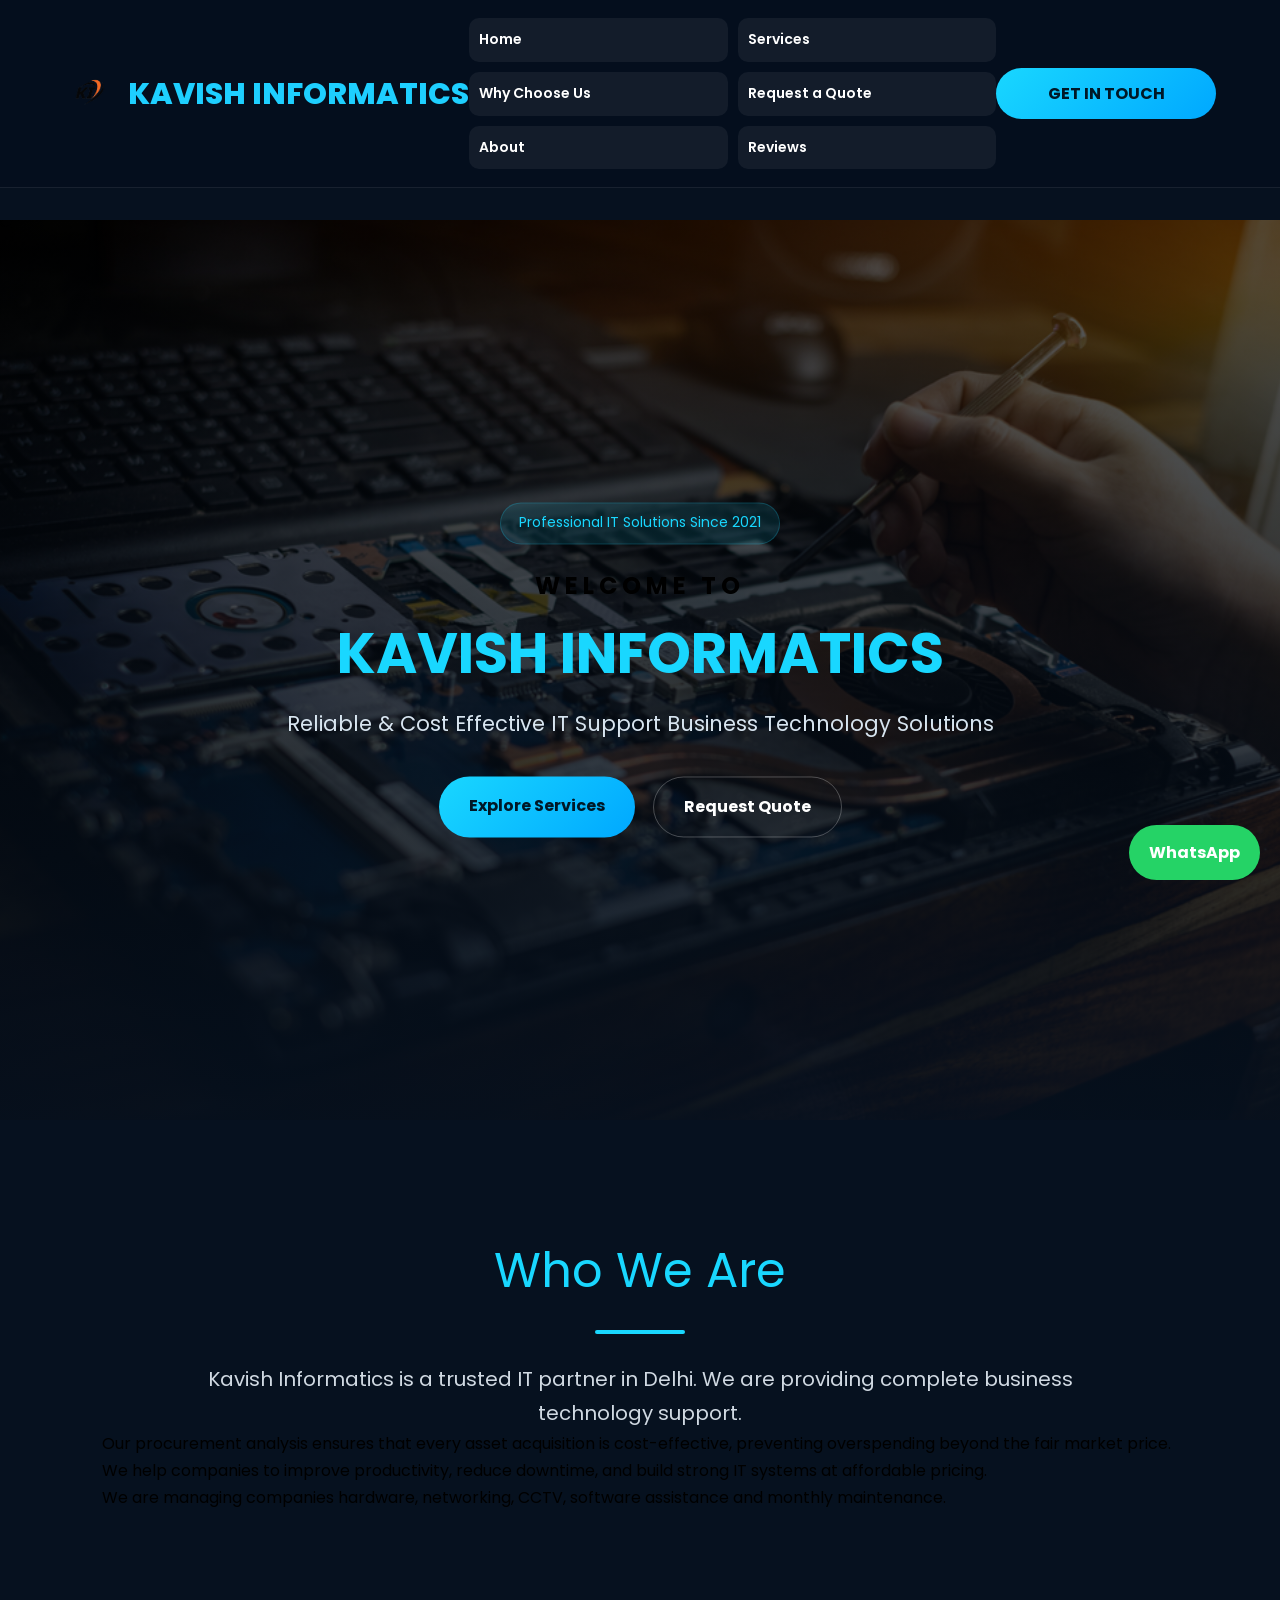
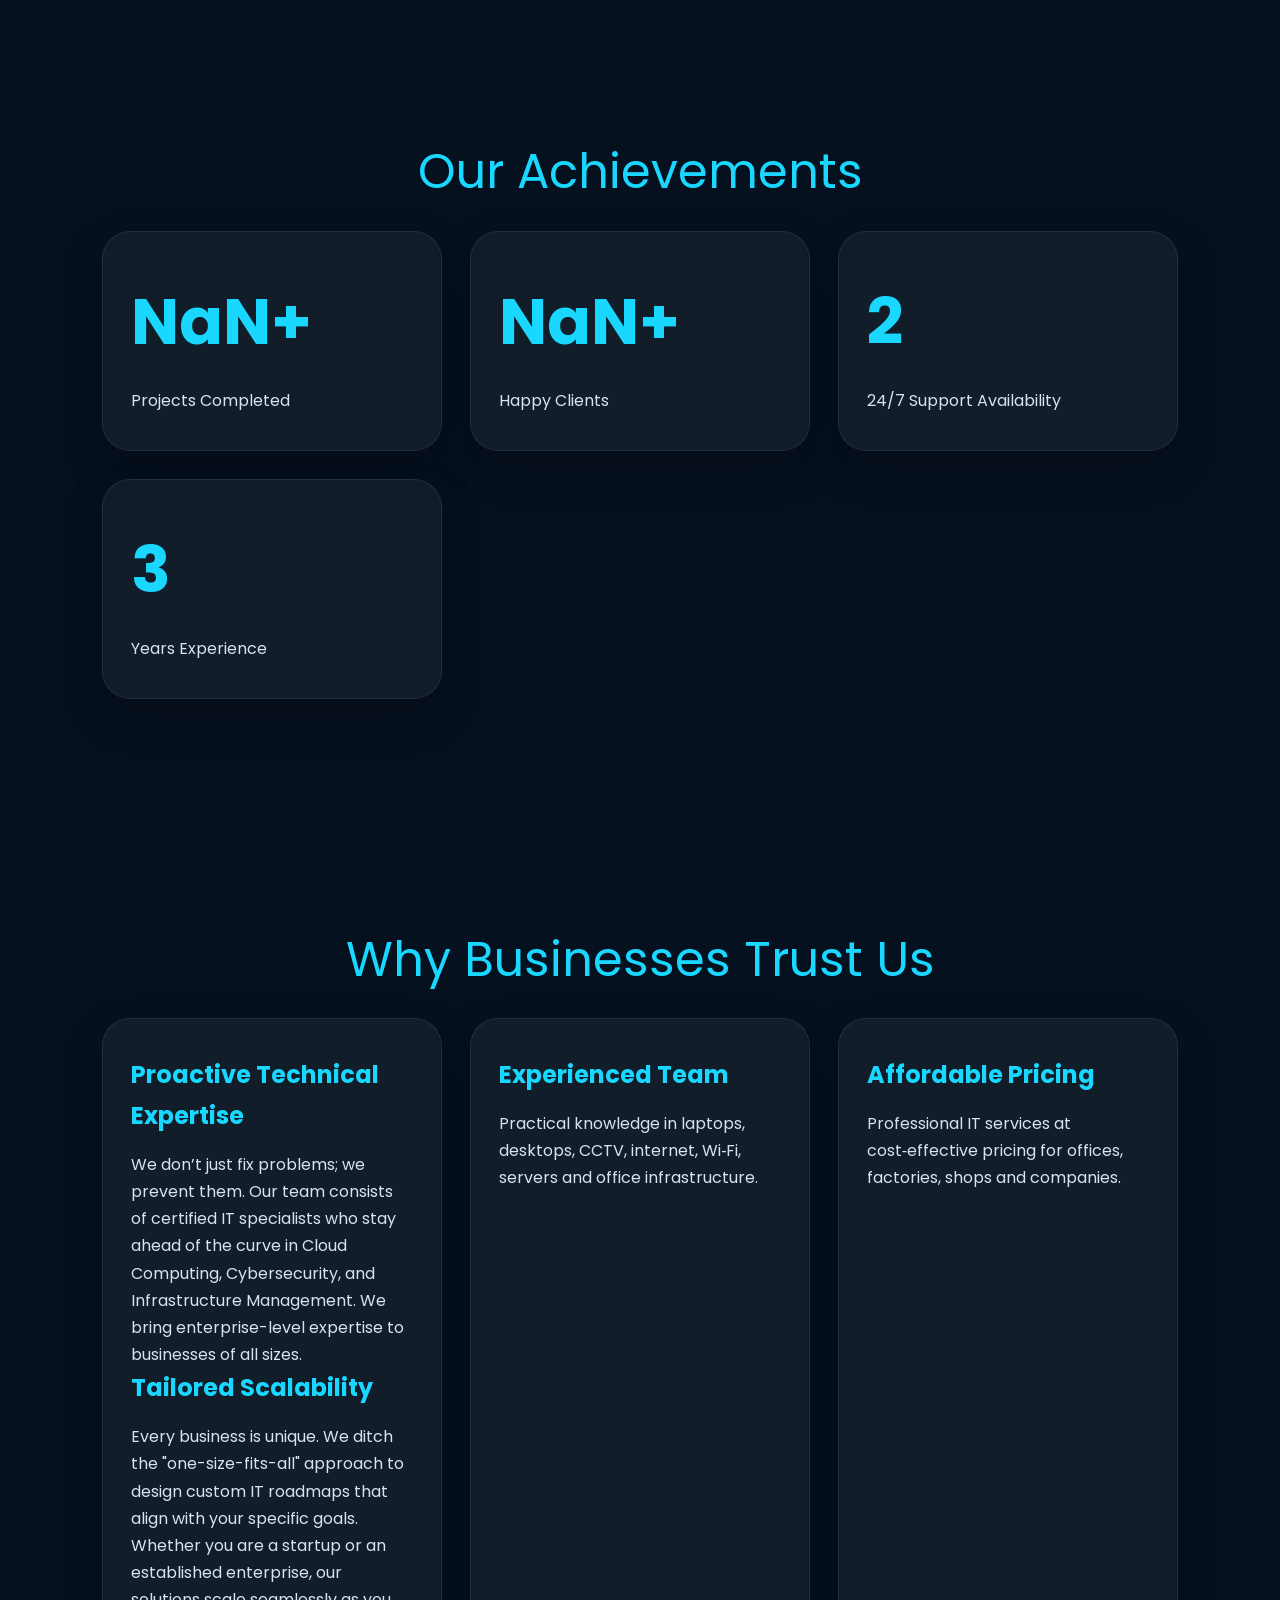
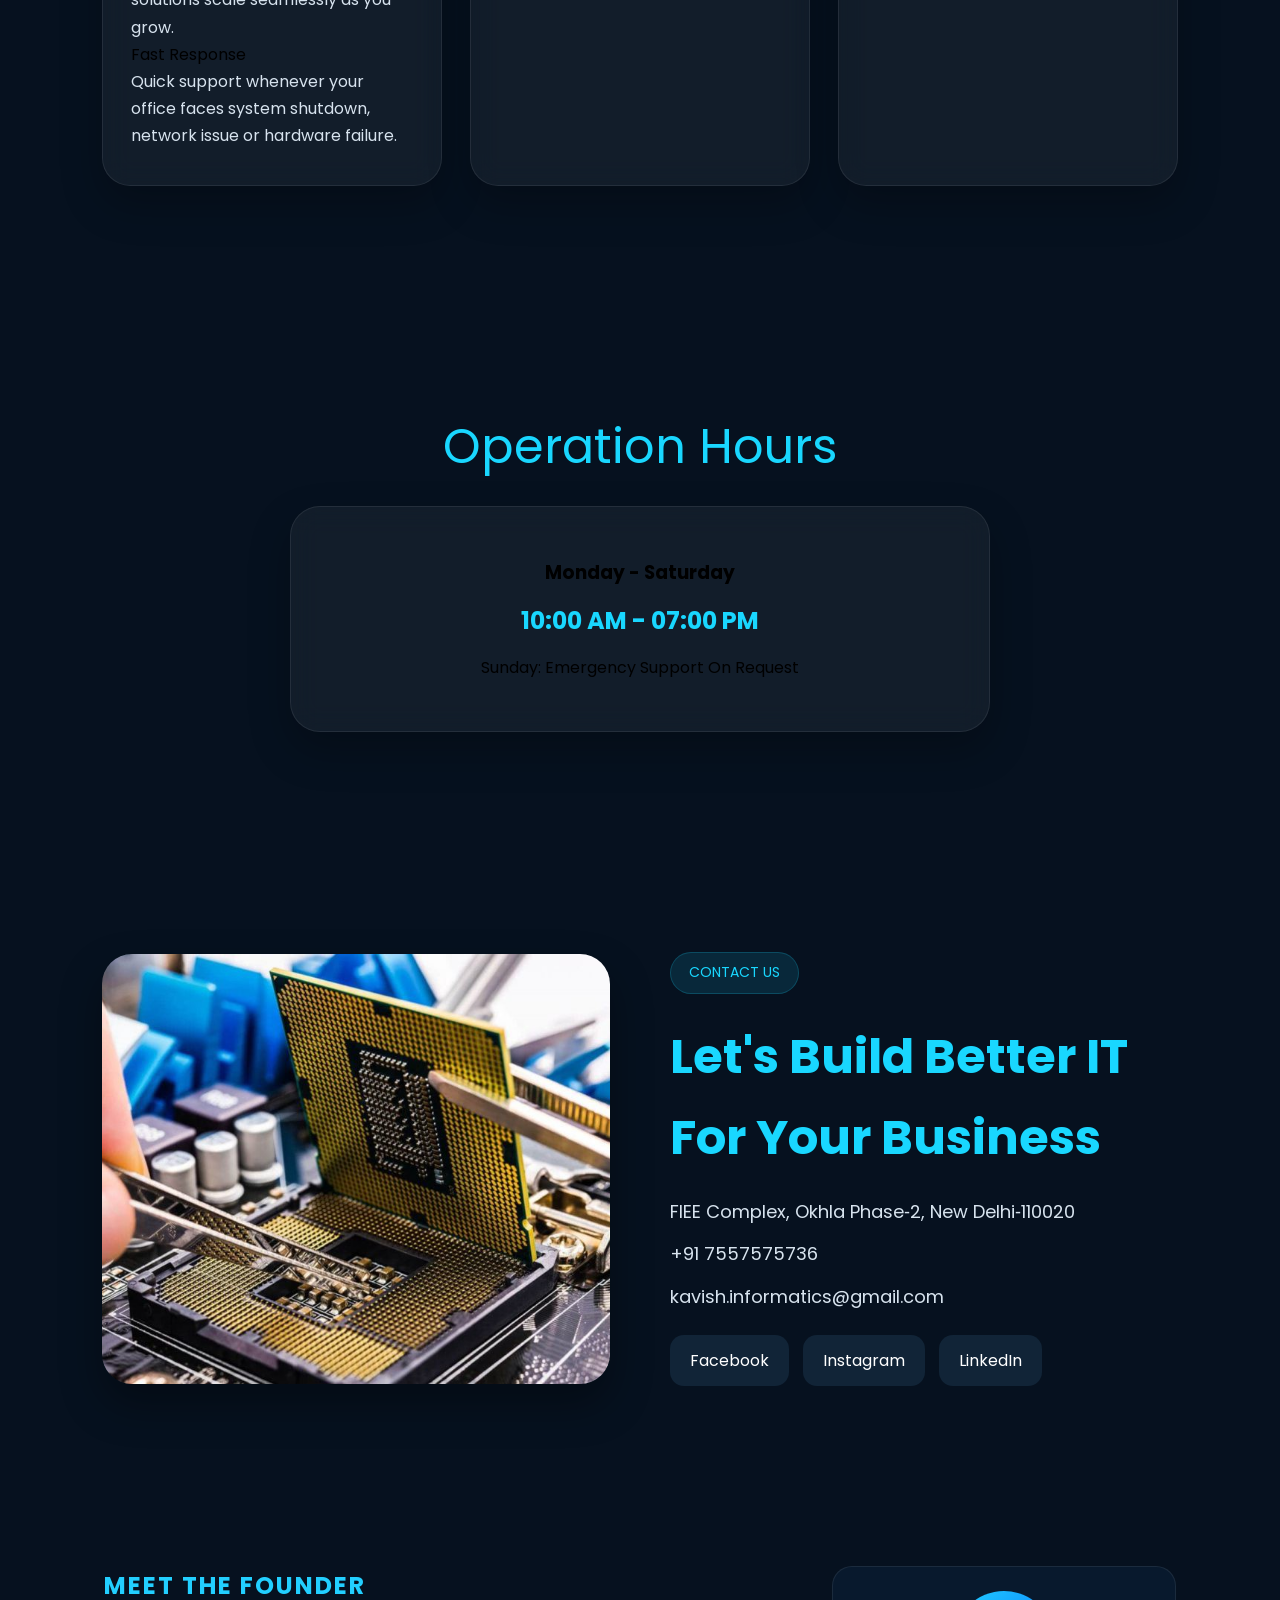
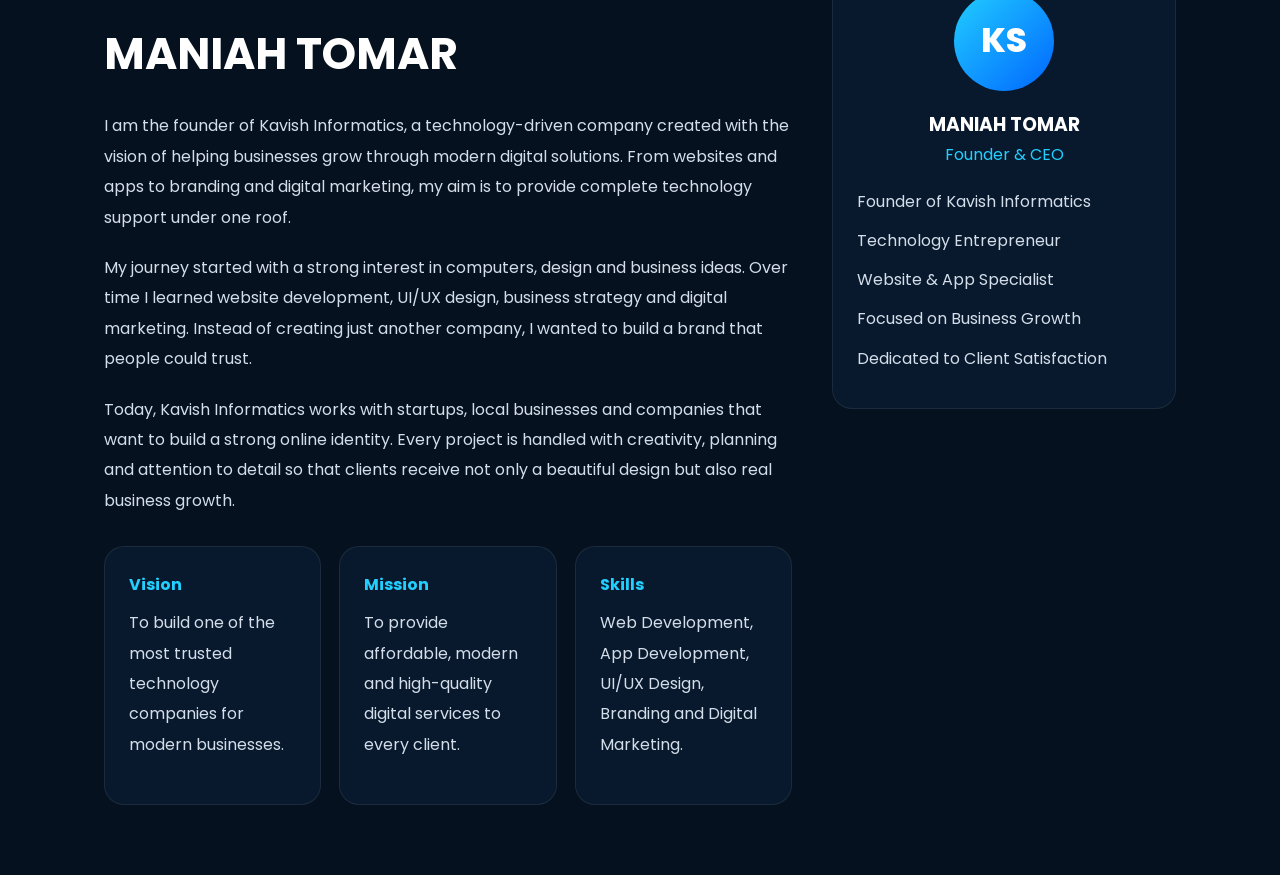
<file: index.html>
<!DOCTYPE html>
<html lang="en">
<head>
  <meta charset="UTF-8">
  <meta name="viewport" content="width=device-width, initial-scale=1.0">
  <title>Kavish Informatics | Home</title>
  <link rel="preconnect" href="https://fonts.googleapis.com">
  <link rel="preconnect" href="https://fonts.gstatic.com" crossorigin>
  <link href="https://fonts.googleapis.com/css2?family=Poppins:wght@300;400;500;600;700;800&display=swap" rel="stylesheet">
  <link rel="stylesheet" href="style.css">
  <script src="script.js" defer></script>
</head>
<body>

<header class="navbar">
  <div class="logo">
  <img src="Assets/kt-monogram-logo-vector-33144357-removebg-preview.png" alt="Kavish Informatics Logo">
  <span>KAVISH INFORMATICS</span>
</div>

  <nav>
    <a href="index.html">Home</a>
    <a href="services.html">Services</a>
    <a href="why-choose-us.html">Why Choose Us</a>
    <a href="quote.html">Request a Quote</a>
    <a href="about.html">About</a>
    <a href="reviews.html">Reviews</a>
  </nav>

  <a href="quote.html" class="touch-btn">GET IN TOUCH</a>
</header>

<style>
body{
  padding-top:110px;
}

.logo{
  display:flex;
  align-items:center;
  justify-content:center;
  gap:12px;
  font-size:30px;
  font-weight:800;
  color:#1ecfff;
}

.logo img{
  width:52px;
  height:52px;
  object-fit:contain;
}

.logo span{
  line-height:1;
}

@media(max-width:768px){
  .logo{
    flex-direction:column;
    gap:8px;
    font-size:20px;
  }

  .logo img{
    width:44px;
    height:44px;
  }
}

@media(max-width:768px){
  html,body{
    width:100%;
    overflow-x:hidden;
  }

  body{
    padding-top:220px;
  }

  .navbar{
    flex-direction:column;
    text-align:center;
    gap:12px;
    padding:14px 10px;
  }

  .logo{
    font-size:22px;
    line-height:1.2;
  }

  .navbar nav{
    width:100%;
    display:grid;
    grid-template-columns:repeat(2,1fr);
    gap:8px;
    margin:0;
  }

  .navbar nav a{
    font-size:13px;
    padding:9px 6px;
    white-space:normal;
    line-height:1.3;
  }

  .touch-btn{
    max-width:200px;
    font-size:13px;
    padding:10px 16px;
  }

  .page-hero h1,
  .hero h1,
  .about-left h3{
    font-size:34px !important;
    line-height:1.15;
    padding:0 10px;
    word-break:break-word;
  }

  .page-hero p,
  .hero p,
  .about-left p,
  .highlight-card p,
  .service-card p{
    font-size:14px !important;
    line-height:1.7;
    padding:0 6px;
  }

  .services-grid,
  .founder-highlights,
  .about-container{
    grid-template-columns:1fr !important;
    gap:16px;
  }

  .service-card,
  .highlight-card,
  .founder-card,
  .popup-box{
    padding:18px;
    width:100%;
    max-width:100%;
    box-sizing:border-box;
  }

  .founder-card ul{
    padding-left:0;
  }
}

  .navbar nav{
    width:100%;
    display:grid;
    grid-template-columns:repeat(2,1fr);
    gap:10px;
    margin:0;
  }

  .navbar nav a{
    display:block;
    background:rgba(255,255,255,.06);
    padding:10px;
    border-radius:10px;
    font-size:14px;
  }

  .touch-btn{
    width:100%;
    max-width:220px;
    text-align:center;
  }

  body{
    padding-top:220px;
  }
}

.service-popup{
  position:fixed;
  inset:0;
  background:rgba(0,0,0,.75);
  display:none;
  align-items:center;
  justify-content:center;
  padding:20px;
  z-index:100000;
}

.popup-box{
  width:100%;
  max-width:420px;
  background:#081a30;
  border-radius:20px;
  padding:28px;
  color:#fff;
  position:relative;
}

.close-popup{
  position:absolute;
  top:10px;
  right:16px;
  font-size:30px;
  cursor:pointer;
}

@media(max-width:1100px){
  body{
    padding-top:160px;
  }
}
</style>

<section class="hero">
  <img src="Assets/16166602903995.jpg" alt="Technology">
  <div class="overlay"></div>

  <div class="hero-content">
    <span class="tag">Professional IT Solutions Since 2021</span>
    <h4>WELCOME TO</h4>
    <h1>KAVISH INFORMATICS</h1>
    <p>Reliable & Cost Effective IT Support Business Technology Solutions</p>

    <div class="hero-buttons">
      <a href="services.html" class="primary-btn">Explore Services</a>
      <a href="quote.html" class="secondary-btn">Request Quote</a>
    </div>
  </div>
</section>

<section class="section reveal">
  <div class="section-title">Who We Are</div>
  <div class="line"></div>

  <p class="big-text">
    Kavish Informatics is a trusted IT partner in Delhi. We are providing complete business technology support.
  </p> Our procurement analysis ensures that every asset acquisition is cost-effective, preventing overspending beyond the fair market price.
   <p> We help companies to improve productivity, reduce downtime, and build strong IT systems at affordable pricing.
  </p> We are managing companies hardware, networking, CCTV, software assistance and monthly maintenance.
  </p>
</section>

<section class="section achievement-section reveal">
  <div class="section-title">Our Achievements</div>
  <div class="cards-grid">

    <div class="glass-card">
      <h2 class="counter" data-target="15+">0</h2>
      <p>Projects Completed</p>
    </div>

    <div class="glass-card">
      <h2 class="counter" data-target="7+">0</h2>
      <p>Happy Clients</p>
    </div>

    <div class="glass-card">
      <h2 class="counter" data-target="2">0</h2>
      <p>24/7 Support Availability</p>
    </div>

    <div class="glass-card">
      <h2 class="counter" data-target="4">0</h2>
      <p>Years Experience</p>
    </div>

  </div>
</section>

<section class="section reveal">
  <div class="section-title">Why Businesses Trust Us</div>
  <div class="cards-grid">
    <div class="service-card">
      <h3>Proactive Technical Expertise</h3>
      <p>We don’t just fix problems; we prevent them. Our team consists of certified IT specialists who stay ahead of the curve in Cloud Computing, Cybersecurity, and Infrastructure Management. We bring enterprise-level expertise to businesses of all sizes.</p>
      <h3>Tailored Scalability</h3>
      <p>Every business is unique. We ditch the "one-size-fits-all" approach to design custom IT roadmaps that align with your specific goals. Whether you are a startup or an established enterprise, our solutions scale seamlessly as you grow.</p>
      
     </h3>Fast Response</h3>
      <p>Quick support whenever your office faces system shutdown, network issue or hardware failure.</p>
    
    </div>

    <div class="service-card">
      <h3>Experienced Team</h3>
      <p>Practical knowledge in laptops, desktops, CCTV, internet, Wi‑Fi, servers and office infrastructure.</p>
    </div>

    <div class="service-card">
      <h3>Affordable Pricing</h3>
      <p>Professional IT services at cost‑effective pricing for offices, factories, shops and companies.</p>
    </div>
  </div>
</section>

<section class="section reveal">
  <div class="section-title">Operation Hours</div>
  <div class="hours-card">
    <h3>Monday - Saturday</h3>
    <h2>10:00 AM - 07:00 PM</h2>
    <p>Sunday: Emergency Support On Request</p>
  </div>
</section>

<section class="section contact-section reveal">
  <div class="contact-box">

    <img src="Assets/1_V3ukVbugMUgEESWofAu4Vw.jpg" alt="IT Services">

    <div class="contact-content">
      <span class="small-heading">CONTACT US</span>
      <h2>Let's Build Better IT For Your Business</h2>

      <p>FIEE Complex, Okhla Phase‑2, New Delhi‑110020</p>
      <p>+91 7557575736</p>
      <p>kavish.informatics@gmail.com</p>

      <div class="socials">
        <a href="#">Facebook</a>
        <a href="#">Instagram</a>
        <a href="#">LinkedIn</a>
      </div>
    </div>
  </div>
</section>

<a href="https://wa.me/917557575736" class="whatsapp-btn">WhatsApp</a>
<button id="topBtn">↑</button>

<section class="about-section">
  <div class="about-container">
    <div class="about-left">
      <h2>Meet The Founder</h2>
      <h3>MANIAH TOMAR</h3>
      <p>I am the founder of Kavish Informatics, a technology-driven company created with the vision of helping businesses grow through modern digital solutions. From websites and apps to branding and digital marketing, my aim is to provide complete technology support under one roof.</p>
      <p>My journey started with a strong interest in computers, design and business ideas. Over time I learned website development, UI/UX design, business strategy and digital marketing. Instead of creating just another company, I wanted to build a brand that people could trust.</p>
      <p>Today, Kavish Informatics works with startups, local businesses and companies that want to build a strong online identity. Every project is handled with creativity, planning and attention to detail so that clients receive not only a beautiful design but also real business growth.</p>

      <div class="founder-highlights">
        <div class="highlight-card">
          <h4>Vision</h4>
          <p>To build one of the most trusted technology companies for modern businesses.</p>
        </div>

        <div class="highlight-card">
          <h4>Mission</h4>
          <p>To provide affordable, modern and high-quality digital services to every client.</p>
        </div>

        <div class="highlight-card">
          <h4>Skills</h4>
          <p>Web Development, App Development, UI/UX Design, Branding and Digital Marketing.</p>
        </div>
      </div>
    </div>

    <div class="about-right">
      <div class="founder-card">
        <div class="founder-image">KS</div>
        <h3>MANIAH TOMAR</h3>
        <span>Founder & CEO</span>

        <ul>
          <li>Founder of Kavish Informatics</li>
          <li>Technology Entrepreneur</li>
          <li>Website & App Specialist</li>
          <li>Focused on Business Growth</li>
          <li>Dedicated to Client Satisfaction</li>
        </ul>
      </div>
    </div>
  </div>
</section>

<style>
.about-container{
  max-width:1200px;
  margin:70px auto;
  padding:0 5%;
  display:grid;
  grid-template-columns:2fr 1fr;
  gap:40px;
}
.about-left h2{
  color:#22cfff;
  text-transform:uppercase;
  letter-spacing:2px;
  margin-bottom:10px;
}
.about-left h3{
  color:#fff;
  font-size:44px;
  margin-bottom:20px;
}
.about-left p{
  color:#d4deea;
  line-height:1.9;
  margin-bottom:20px;
}
.founder-highlights{
  display:grid;
  grid-template-columns:repeat(3,1fr);
  gap:18px;
  margin-top:30px;
}
.highlight-card,.founder-card{
  background:#08192d;
  border:1px solid rgba(255,255,255,.08);
  border-radius:20px;
  padding:24px;
}
.highlight-card h4{
  color:#22cfff;
  margin-bottom:10px;
}
.founder-card{
  text-align:center;
}
.founder-image{
  width:100px;
  height:100px;
  border-radius:50%;
  background:linear-gradient(135deg,#22cfff,#0066ff);
  margin:0 auto 18px;
  display:flex;
  align-items:center;
  justify-content:center;
  font-size:34px;
  font-weight:800;
  color:#fff;
}
.founder-card h3{
  color:#fff;
}
.founder-card span{
  color:#22cfff;
}
.founder-card ul{
  margin-top:20px;
  padding:0;
  list-style:none;
  text-align:left;
}
.founder-card li{
  color:#d4deea;
  margin-bottom:12px;
}
@media(max-width:768px){
  .about-container,
  .founder-highlights{
    grid-template-columns:1fr;
  }
  .about-left h3{
    font-size:34px;
  }
}
</style>
</body>
                                                            </html>
</file>
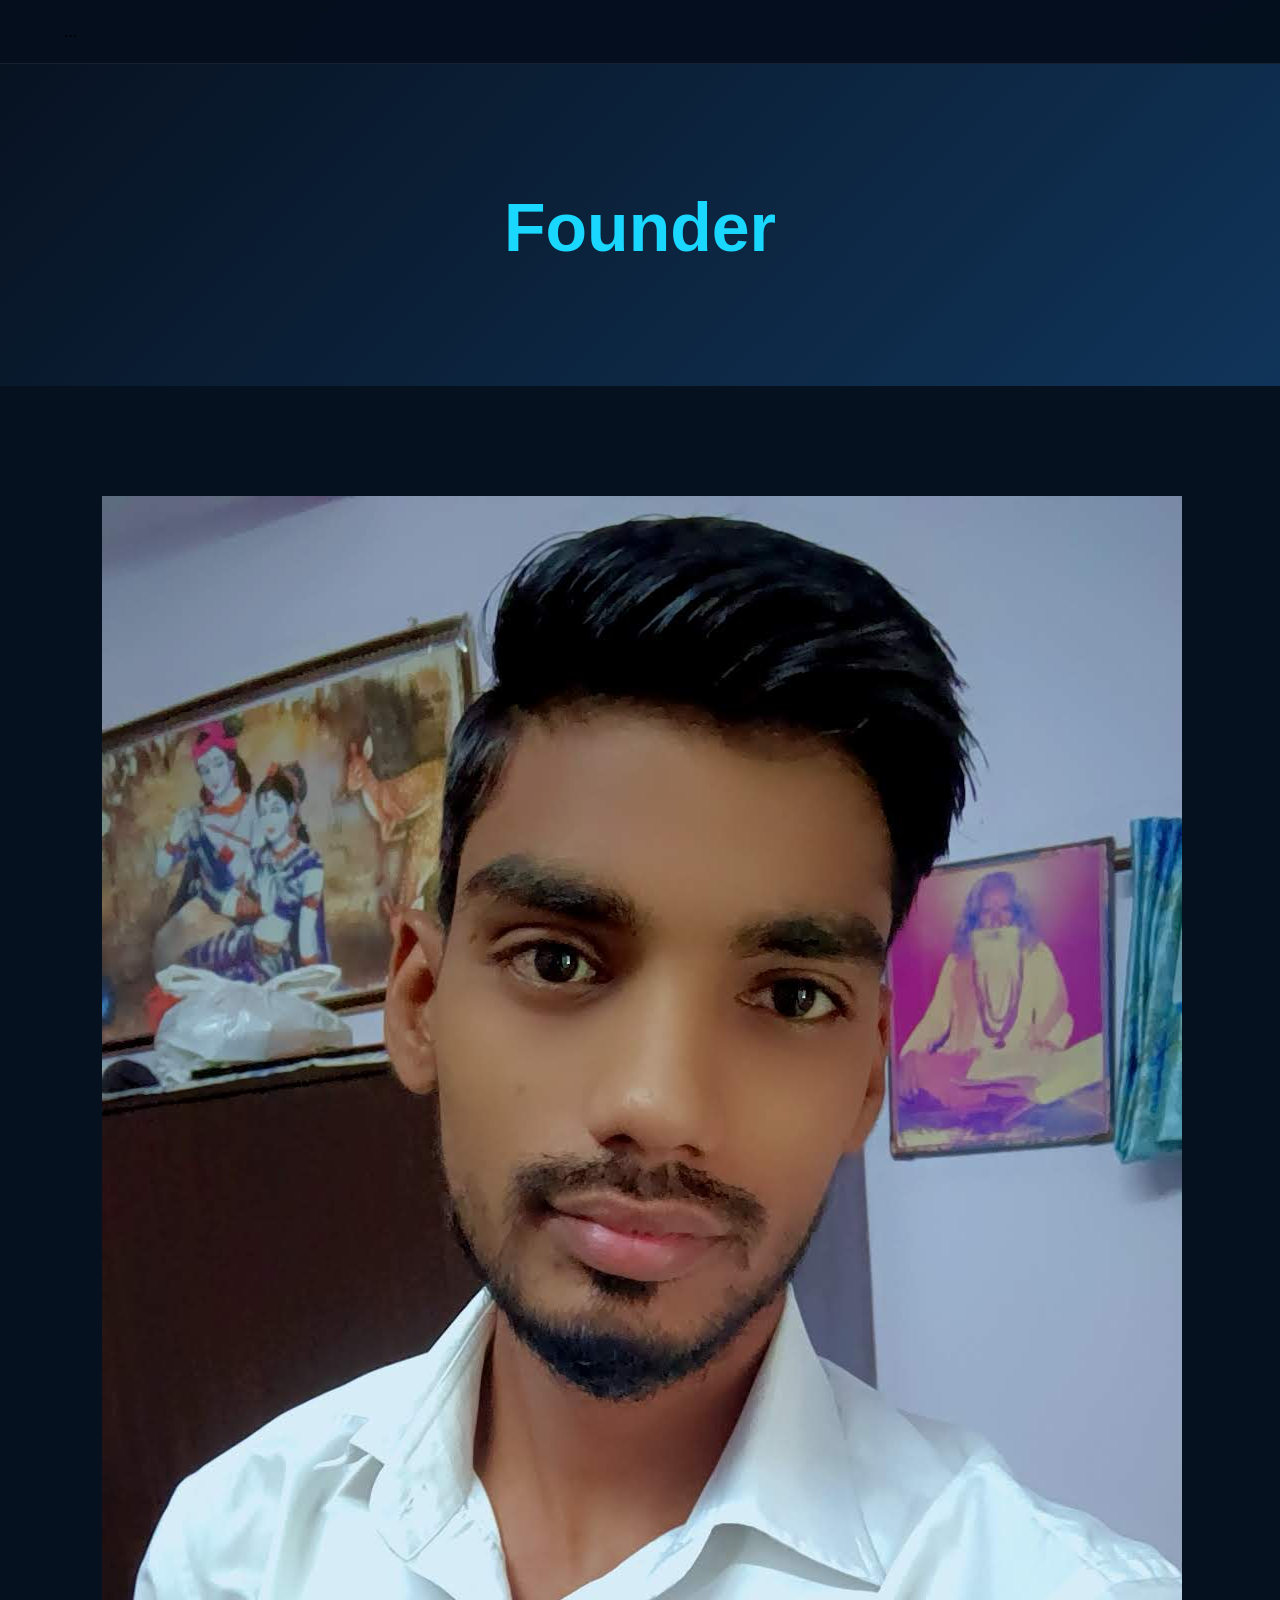
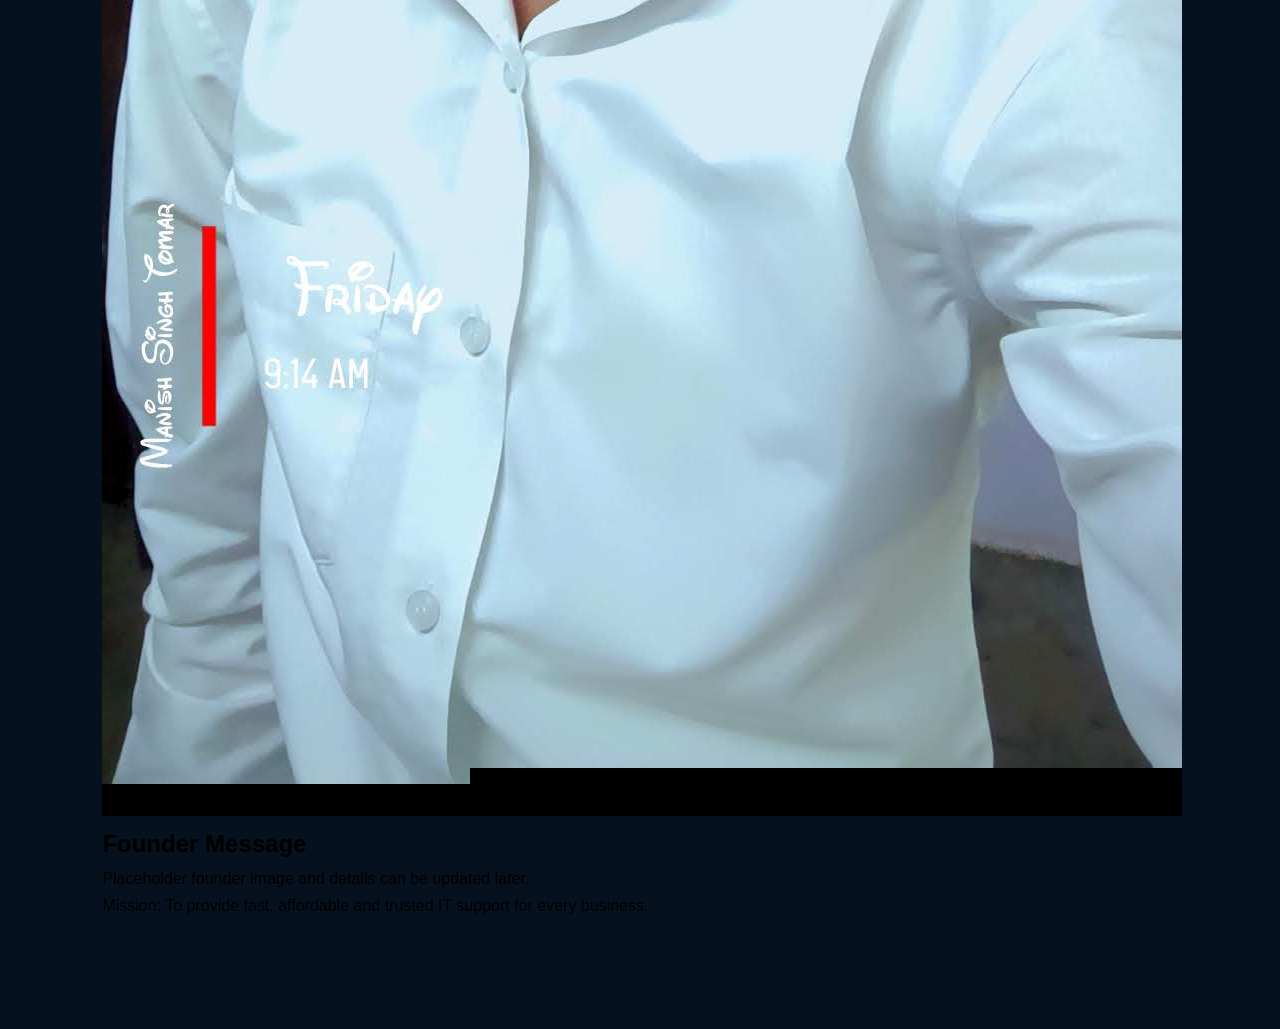
<file: founder.html>
<!DOCTYPE html>
<html>
<head>
  <title>Founder</title>
  <link rel="stylesheet" href="style.css">
</head>
<body>
<header class="navbar">...</header>

<section class="page-banner">
  <h1>Founder</h1>
</section>

<section class="section founder-box">
  <img src="Assets/Snapchat-1751429073.jpg">
  <div class="text-box">
    <h2>Founder Message</h2>
    <p>Placeholder founder image and details can be updated later.</p>
    <p>Mission: To provide fast, affordable and trusted IT support for every business.</p>
  </div>
</section>

<script src="script.js"></script>
</body>
</html>
</file>
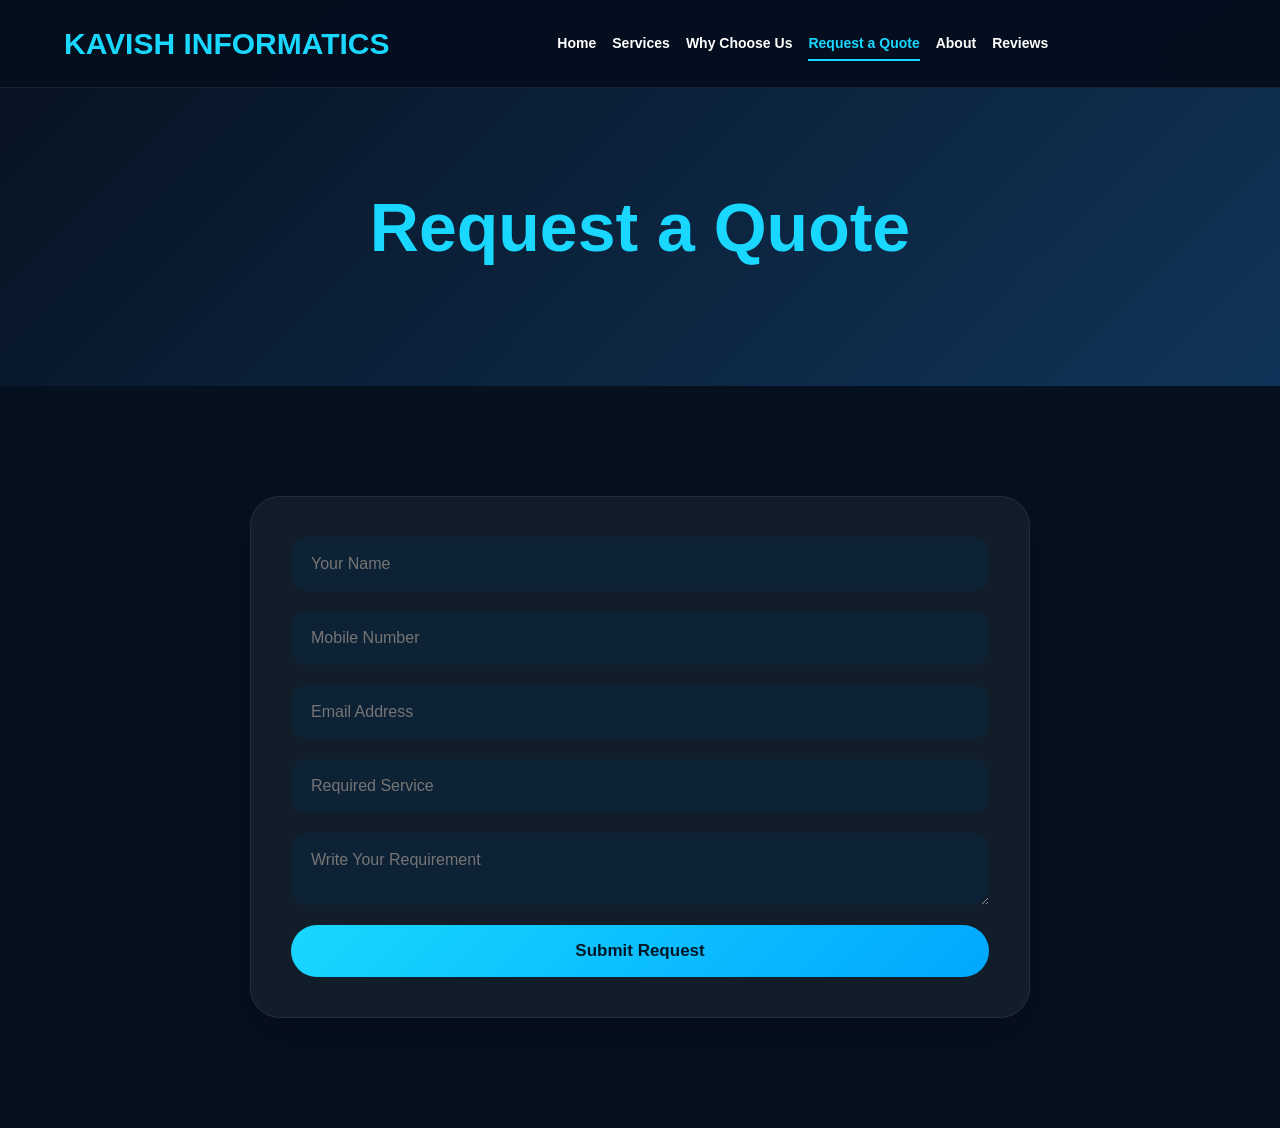
<file: qoute.html>
<!DOCTYPE html>
<html>
<head>
  <title>Request a Quote</title>
  <link rel="stylesheet" href="style.css">
  <script src="script.js" defer></script>
</head>
<body>
<header class="navbar">
  <div class="logo">KAVISH INFORMATICS</div>
  <nav>
    <a href="index.html">Home</a>
    <a href="services.html">Services</a>
    <a href="why-choose-us.html">Why Choose Us</a>
    <a class="active" href="quote.html">Request a Quote</a>
    <a href="about.html">About</a>
    <a href="reviews.html">Reviews</a>
  </nav>
</header>

<section class="page-banner">
  <h1>Request a Quote</h1>
</section>

<section class="section">
  <form class="quote-form" action="YOUR_GOOGLE_SCRIPT_URL" method="POST">
    <input type="text" name="name" placeholder="Your Name" required>
    <input type="text" name="phone" placeholder="Mobile Number" required>
    <input type="email" name="email" placeholder="Email Address" required>
    <input type="text" name="service" placeholder="Required Service" required>
    <textarea name="message" placeholder="Write Your Requirement"></textarea>
    <button type="submit">Submit Request</button>
  </form>
</section>
</body>
</html>
</file>
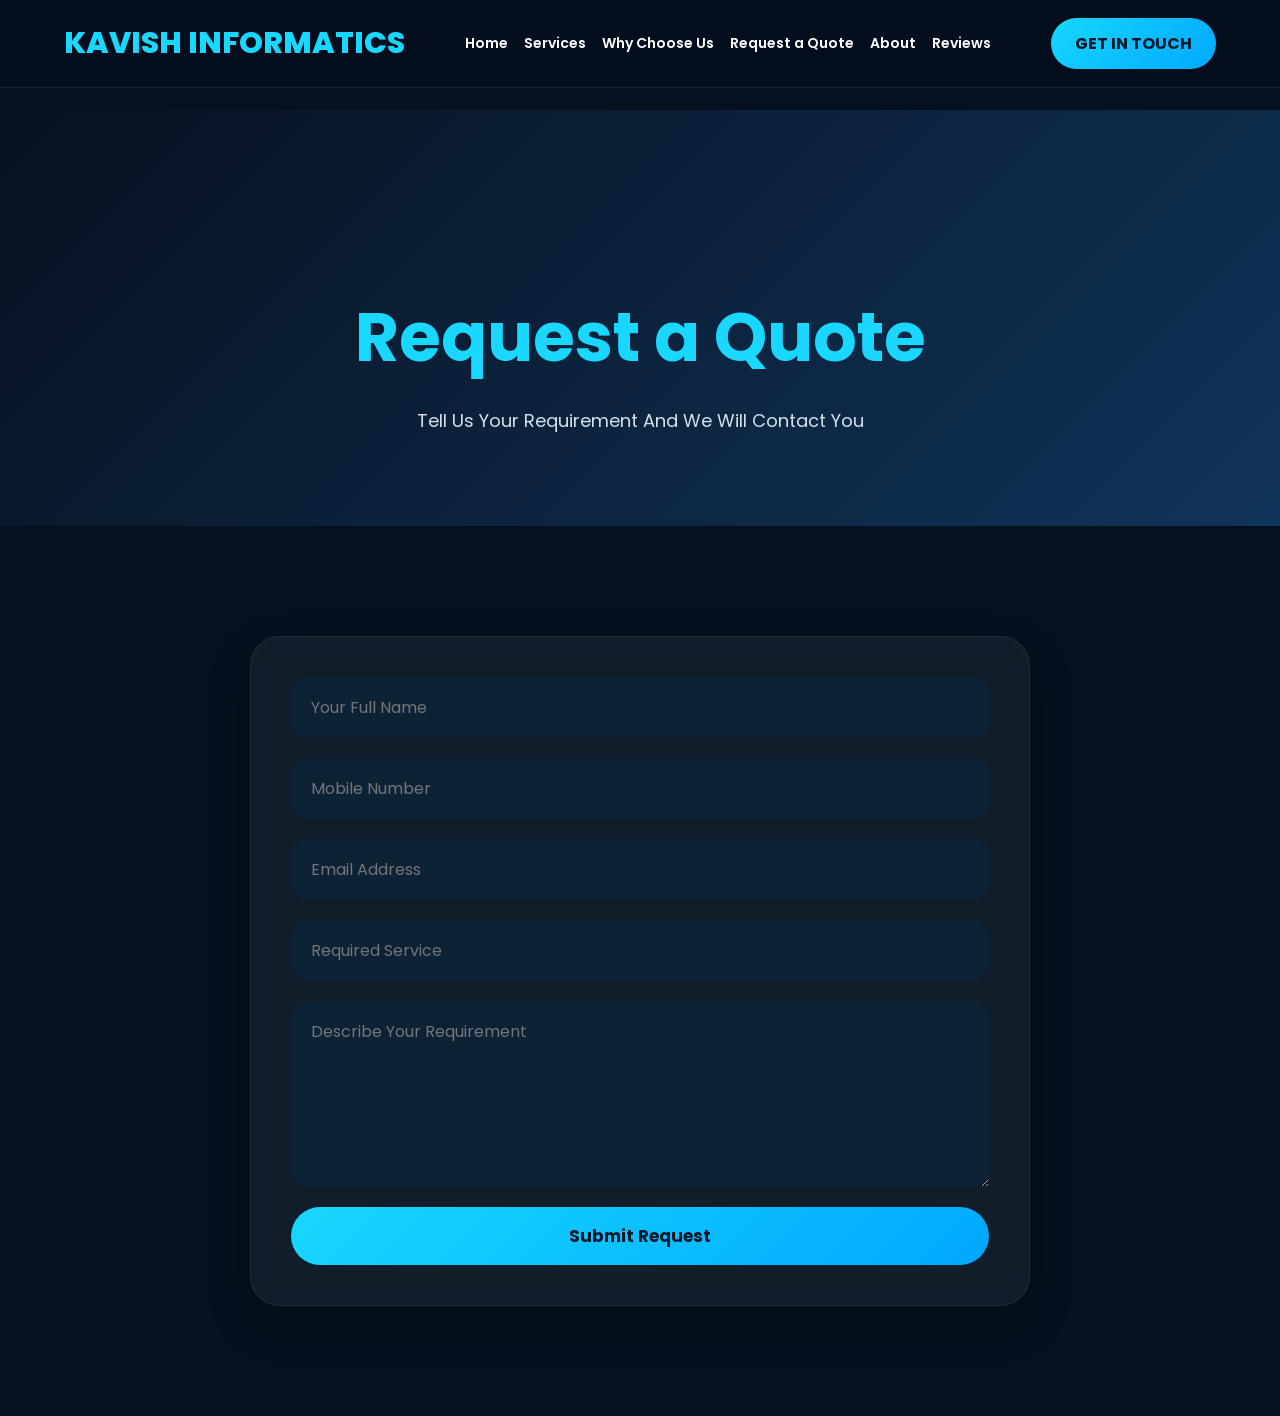
<file: quote.html>
<!DOCTYPE html>
<html lang="en">
<head>
  <meta charset="UTF-8">
  <meta name="viewport" content="width=device-width, initial-scale=1.0">
  <title>Request a Quote | Kavish Informatics</title>
  <link href="https://fonts.googleapis.com/css2?family=Poppins:wght@300;400;500;600;700;800&display=swap" rel="stylesheet">
  <link rel="stylesheet" href="style.css">
  <script src="script.js" defer></script>
</head>
<body>

<header class="navbar">
  <div class="logo">KAVISH INFORMATICS</div>

  <nav>
    <a href="index.html">Home</a>
    <a href="services.html">Services</a>
    <a href="why-choose-us.html">Why Choose Us</a>
    <a href="quote.html">Request a Quote</a>
    <a href="about.html">About</a>
    <a href="reviews.html">Reviews</a>
  </nav>

  <a href="quote.html" class="touch-btn">GET IN TOUCH</a>
</header>

<style>
body{
  padding-top:110px;
}

@media(max-width:1100px){
  body{
    padding-top:160px;
  }
}
</style>

<section class="page-banner">
  <h1>Request a Quote</h1>
  <p>Tell Us Your Requirement And We Will Contact You</p>
</section>

<section class="section reveal">
  <form class="quote-form" action="YOUR_GOOGLE_SCRIPT_URL" method="POST">
    <input type="text" name="name" placeholder="Your Full Name" required>
    <input type="text" name="phone" placeholder="Mobile Number" required>
    <input type="email" name="email" placeholder="Email Address" required>
    <input type="text" name="service" placeholder="Required Service" required>
    <textarea name="message" rows="6" placeholder="Describe Your Requirement"></textarea>
    <button type="submit">Submit Request</button>
  </form>
</section>

</body>
</html>
</file>
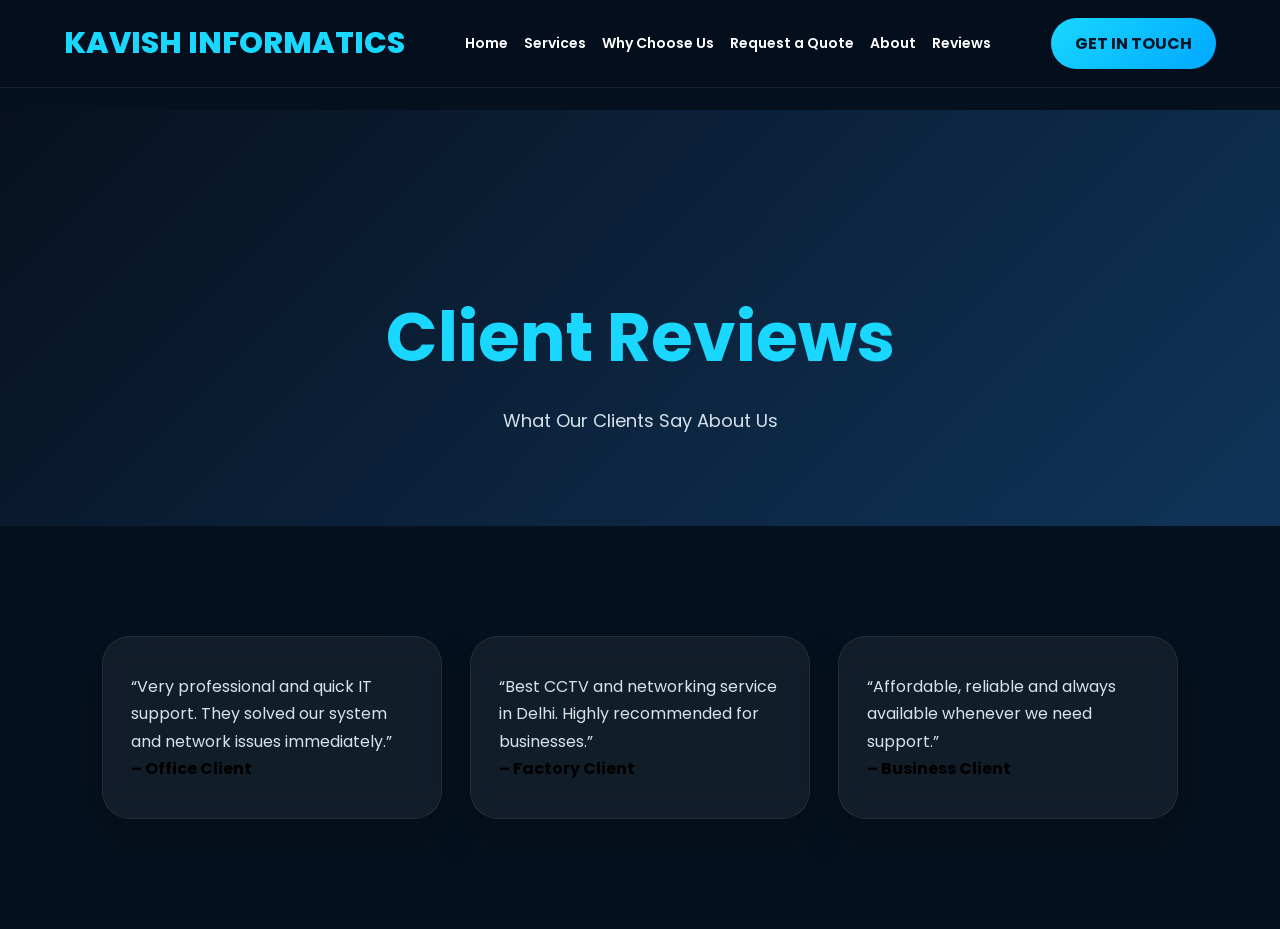
<file: reviews.html>
<!DOCTYPE html>
<html lang="en">
<head>
  <meta charset="UTF-8">
  <meta name="viewport" content="width=device-width, initial-scale=1.0">
  <title>Reviews | Kavish Informatics</title>
  <link href="https://fonts.googleapis.com/css2?family=Poppins:wght@300;400;500;600;700;800&display=swap" rel="stylesheet">
  <link rel="stylesheet" href="style.css">
  <script src="script.js" defer></script>
</head>
<body>

<header class="navbar">
  <div class="logo">KAVISH INFORMATICS</div>

  <nav>
    <a href="index.html">Home</a>
    <a href="services.html">Services</a>
    <a href="why-choose-us.html">Why Choose Us</a>
    <a href="quote.html">Request a Quote</a>
    <a href="about.html">About</a>
    <a href="reviews.html">Reviews</a>
  </nav>

  <a href="quote.html" class="touch-btn">GET IN TOUCH</a>
</header>

<style>
body{
  padding-top:110px;
}

@media(max-width:1100px){
  body{
    padding-top:160px;
  }
}
</style>

<section class="page-banner">
  <h1>Client Reviews</h1>
  <p>What Our Clients Say About Us</p>
</section>

<section class="section cards-grid reveal">
  <div class="glass-card review-card">
    <p>“Very professional and quick IT support. They solved our system and network issues immediately.”</p>
    <h4>– Office Client</h4>
  </div>

  <div class="glass-card review-card">
    <p>“Best CCTV and networking service in Delhi. Highly recommended for businesses.”</p>
    <h4>– Factory Client</h4>
  </div>

  <div class="glass-card review-card">
    <p>“Affordable, reliable and always available whenever we need support.”</p>
    <h4>– Business Client</h4>
  </div>
</section>

</body>
  </html>
</file>
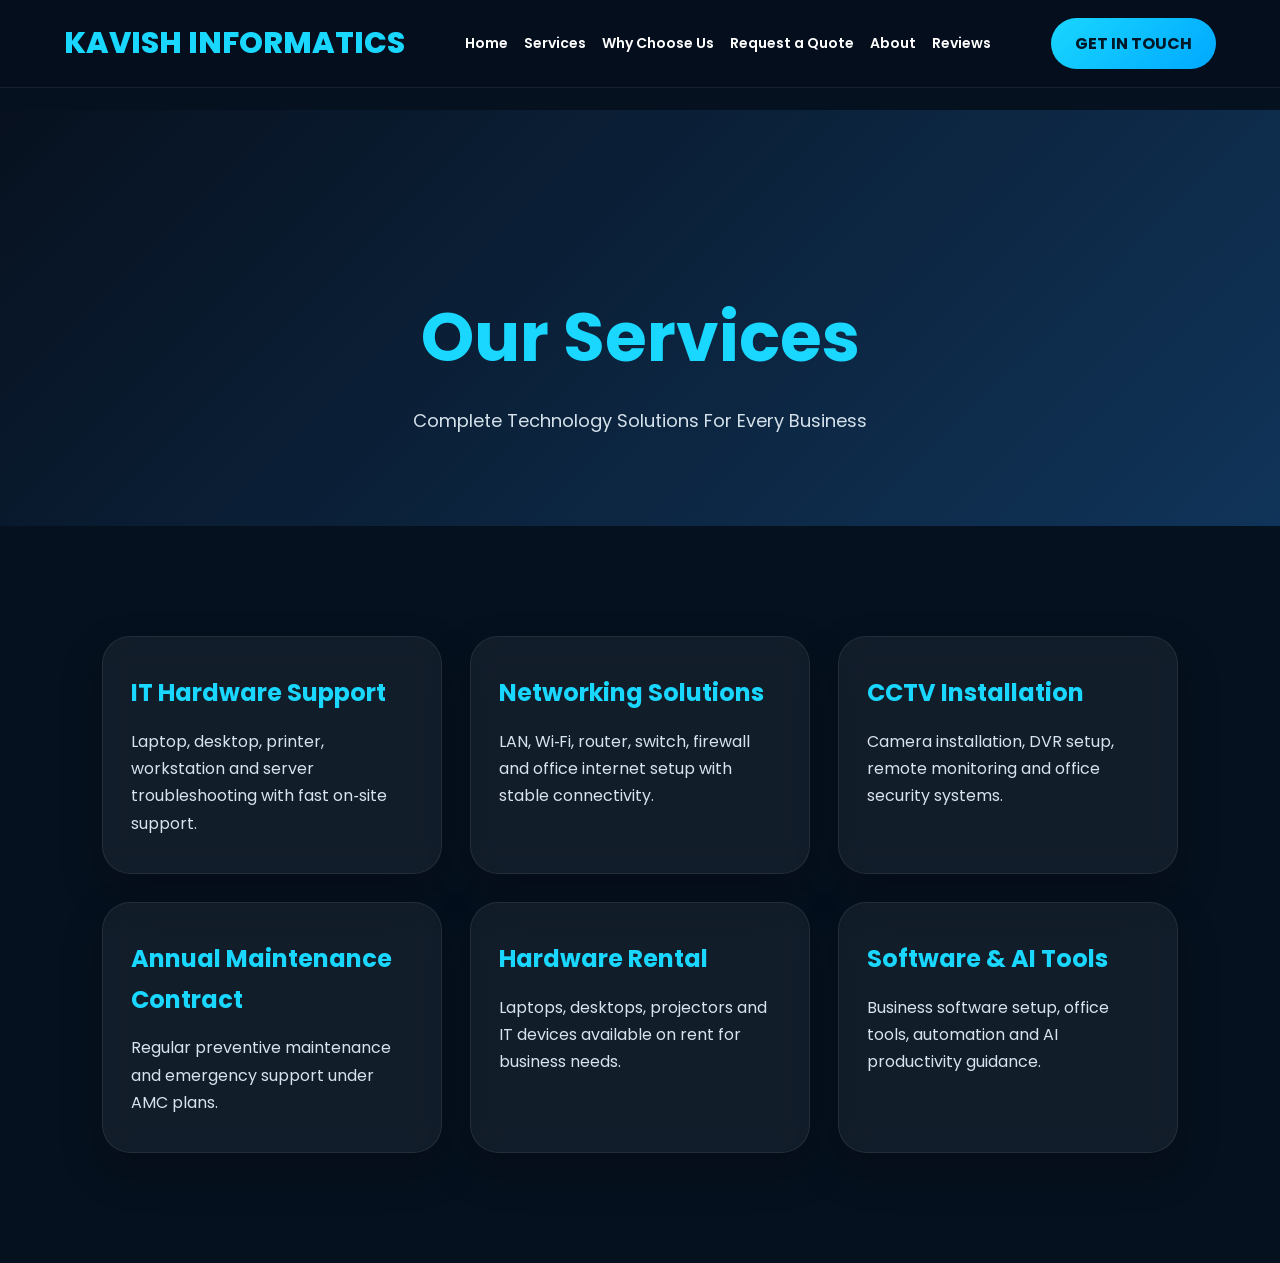
<file: services.html>
<!DOCTYPE html>
<html lang="en">
<head>
  <meta charset="UTF-8">
  <meta name="viewport" content="width=device-width, initial-scale=1.0">
  <title>Services | Kavish Informatics</title>
  <link href="https://fonts.googleapis.com/css2?family=Poppins:wght@300;400;500;600;700;800&display=swap" rel="stylesheet">
  <link rel="stylesheet" href="style.css">
  <script src="script.js" defer></script>
</head>
<body>

<header class="navbar">
  <div class="logo">KAVISH INFORMATICS</div>

  <nav>
    <a href="index.html">Home</a>
    <a href="services.html">Services</a>
    <a href="why-choose-us.html">Why Choose Us</a>
    <a href="quote.html">Request a Quote</a>
    <a href="about.html">About</a>
    <a href="reviews.html">Reviews</a>
  </nav>

  <a href="quote.html" class="touch-btn">GET IN TOUCH</a>
</header>

<style>
body{
  padding-top:110px;
}

@media(max-width:1100px){
  body{
    padding-top:160px;
  }
}
</style>

<section class="page-banner">
  <h1>Our Services</h1>
  <p>Complete Technology Solutions For Every Business</p>
</section>

<section class="section cards-grid reveal">
  <div class="service-card">
    <h3>IT Hardware Support</h3>
    <p>Laptop, desktop, printer, workstation and server troubleshooting with fast on‑site support.</p>
  </div>

  <div class="service-card">
    <h3>Networking Solutions</h3>
    <p>LAN, Wi‑Fi, router, switch, firewall and office internet setup with stable connectivity.</p>
  </div>

  <div class="service-card">
    <h3>CCTV Installation</h3>
    <p>Camera installation, DVR setup, remote monitoring and office security systems.</p>
  </div>

  <div class="service-card">
    <h3>Annual Maintenance Contract</h3>
    <p>Regular preventive maintenance and emergency support under AMC plans.</p>
  </div>

  <div class="service-card">
    <h3>Hardware Rental</h3>
    <p>Laptops, desktops, projectors and IT devices available on rent for business needs.</p>
  </div>

  <div class="service-card">
    <h3>Software & AI Tools</h3>
    <p>Business software setup, office tools, automation and AI productivity guidance.</p>
  </div>
</section>

</body>
</html>
</file>
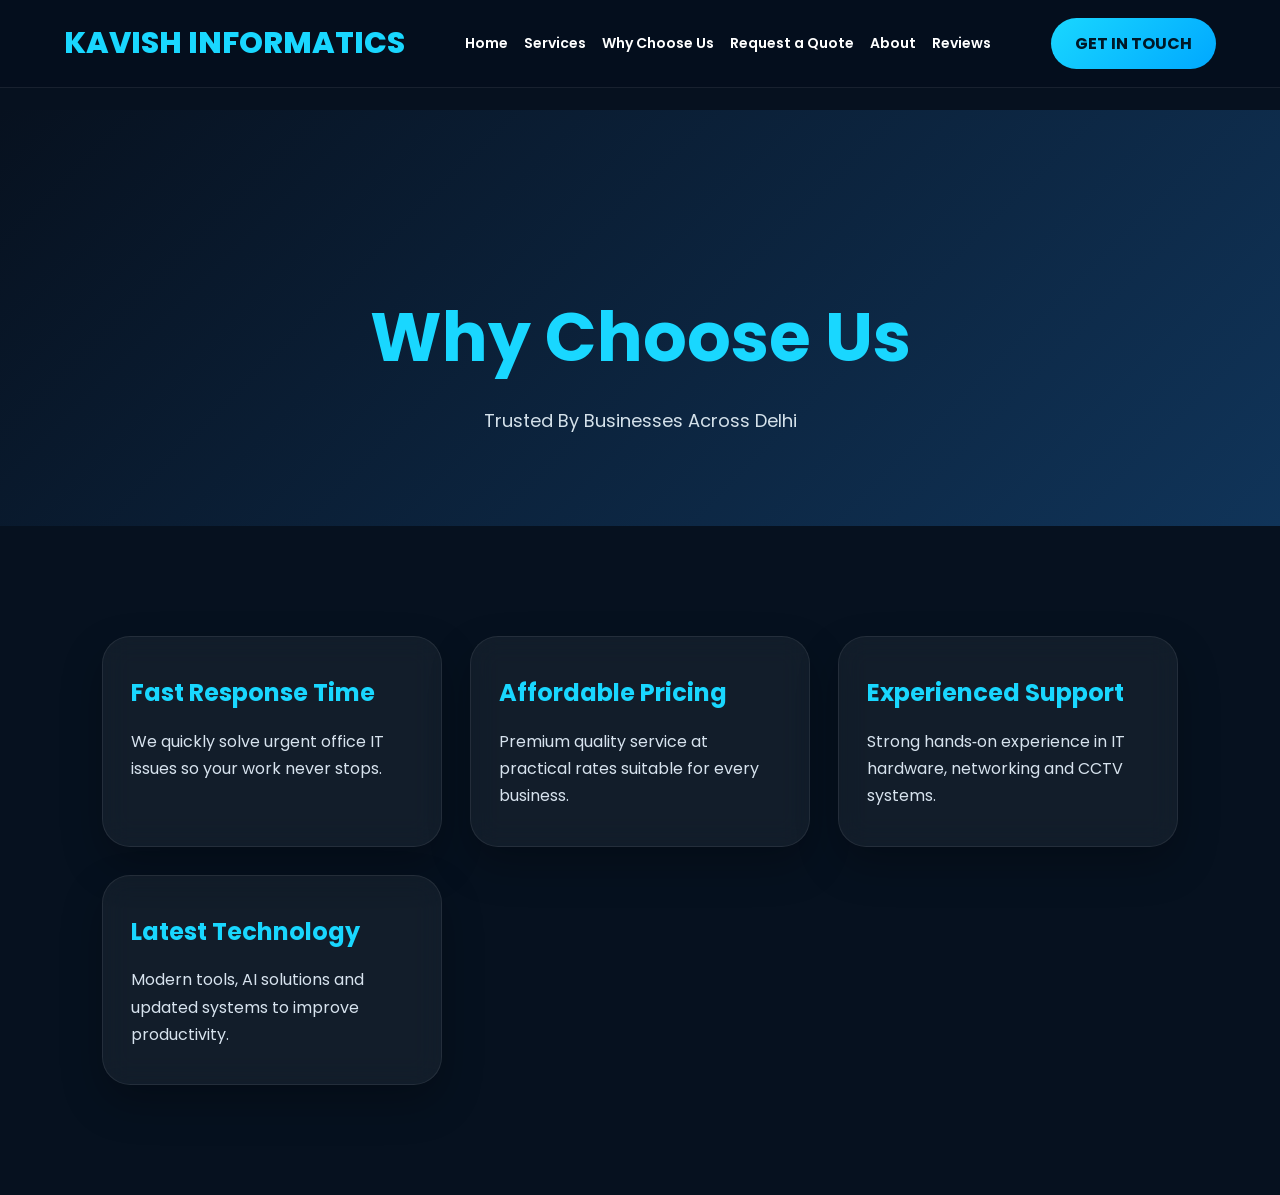
<file: why-choose-us.html>
<!DOCTYPE html>
<html lang="en">
<head>
  <meta charset="UTF-8">
  <meta name="viewport" content="width=device-width, initial-scale=1.0">
  <title>Why Choose Us | Kavish Informatics</title>
  <link href="https://fonts.googleapis.com/css2?family=Poppins:wght@300;400;500;600;700;800&display=swap" rel="stylesheet">
  <link rel="stylesheet" href="style.css">
  <script src="script.js" defer></script>
</head>
<body>
<header class="navbar">
  <div class="logo">KAVISH INFORMATICS</div>

  <nav>
    <a href="index.html">Home</a>
    <a href="services.html">Services</a>
    <a href="why-choose-us.html">Why Choose Us</a>
    <a href="quote.html">Request a Quote</a>
    <a href="about.html">About</a>
    <a href="reviews.html">Reviews</a>
  </nav>

  <a href="quote.html" class="touch-btn">GET IN TOUCH</a>
</header>

<style>
body{
  padding-top:110px;
}

@media(max-width:1100px){
  body{
    padding-top:160px;
  }
}
</style>

<section class="page-banner">
  <h1>Why Choose Us</h1>
  <p>Trusted By Businesses Across Delhi</p>
</section>

<section class="section cards-grid reveal">
  <div class="glass-card">
    <h3>Fast Response Time</h3>
    <p>We quickly solve urgent office IT issues so your work never stops.</p>
  </div>

  <div class="glass-card">
    <h3>Affordable Pricing</h3>
    <p>Premium quality service at practical rates suitable for every business.</p>
  </div>

  <div class="glass-card">
    <h3>Experienced Support</h3>
    <p>Strong hands‑on experience in IT hardware, networking and CCTV systems.</p>
  </div>

  <div class="glass-card">
    <h3>Latest Technology</h3>
    <p>Modern tools, AI solutions and updated systems to improve productivity.</p>
  </div>
</section>

</body>
</html>
</file>
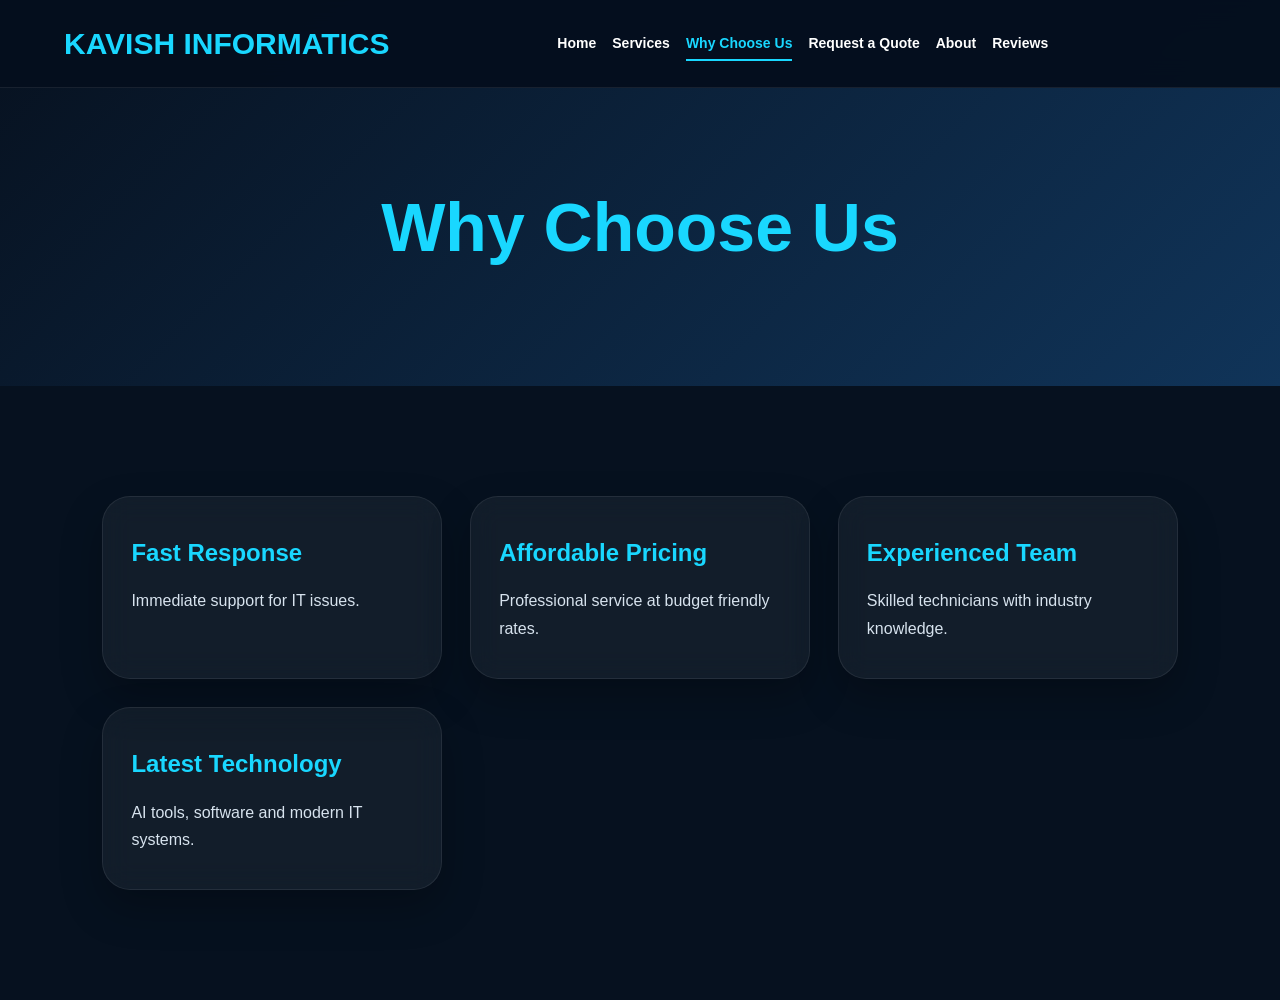
<file: why.html>
<!DOCTYPE html>
<html>
<head>
  <title>Why Choose Us</title>
  <link rel="stylesheet" href="style.css">
  <script src="script.js" defer></script>
</head>
<body>
<header class="navbar">
  <div class="logo">KAVISH INFORMATICS</div>
  <nav>
    <a href="index.html">Home</a>
    <a href="services.html">Services</a>
    <a class="active" href="why-choose-us.html">Why Choose Us</a>
    <a href="quote.html">Request a Quote</a>
    <a href="about.html">About</a>
    <a href="reviews.html">Reviews</a>
  </nav>
</header>

<section class="page-banner">
  <h1>Why Choose Us</h1>
</section>

<section class="section cards-grid reveal">
  <div class="glass-card"><h3>Fast Response</h3><p>Immediate support for IT issues.</p></div>
  <div class="glass-card"><h3>Affordable Pricing</h3><p>Professional service at budget friendly rates.</p></div>
  <div class="glass-card"><h3>Experienced Team</h3><p>Skilled technicians with industry knowledge.</p></div>
  <div class="glass-card"><h3>Latest Technology</h3><p>AI tools, software and modern IT systems.</p></div>
</section>
</body>
</html>
</file>
<file: style.css>
*{
  margin:0;
  padding:0;
  box-sizing:border-box;
  font-family:'Poppins',sans-serif;
}

html{
  scroll-behavior:smooth;
}

body{
  background:#06111f;
  color:#000;
  overflow-x:hidden;
  line-height:1.7;
}

.navbar{
  position:fixed;
  top:0;
  left:0;
  width:100%;
  display:flex;
  justify-content:space-between;
  align-items:center;
  padding:18px 5%;
  background:rgba(5,15,30,.98);
  backdrop-filter:blur(14px);
  z-index:99999;
  border-bottom:1px solid rgba(255,255,255,.08);
}

.logo{
  font-size:30px;
  font-weight:800;
  color:#19d7ff;
  white-space:nowrap;
}

.navbar nav{
  display:flex;
  gap:28px;
  align-items:center;
  justify-content:center;
  flex:1;
  margin:0 40px;
  flex-wrap:wrap;
}

.navbar nav a{
  text-decoration:none;
  color:#fff;
  font-size:15px;
  font-weight:600;
  position:relative;
  transition:.3s;
}

.navbar nav a:hover,
.navbar nav a.active{
  color:#19d7ff;
}

.navbar nav a::after{
  content:'';
  position:absolute;
  left:0;
  bottom:-6px;
  width:0;
  height:2px;
  background:#19d7ff;
  transition:.3s;
}

.navbar nav a:hover::after,
.navbar nav a.active::after{
  width:100%;
}

.touch-btn,
.primary-btn,
.secondary-btn,
.quote-form button{
  text-decoration:none;
  border:none;
  cursor:pointer;
  border-radius:50px;
  font-weight:700;
  transition:.35s;
}

.touch-btn,
.primary-btn,
.quote-form button{
  background:linear-gradient(135deg,#19d7ff,#00a8ff);
  color:#001827;
}

.touch-btn{
  padding:12px 24px;
}

.primary-btn,
.secondary-btn{
  padding:16px 30px;
}

.secondary-btn{
  border:1px solid rgba(255,255,255,.25);
  color:#fff;
  background:transparent;
}

.touch-btn:hover,
.primary-btn:hover,
.secondary-btn:hover,
.quote-form button:hover{
  transform:translateY(-4px);
  box-shadow:0 14px 35px rgba(25,215,255,.3);
}

.menu-toggle{
  display:none;
  background:none;
  border:none;
  color:#fff;
  font-size:30px;
}

.hero{
  position:relative;
  height:100vh;
}

.hero img{
  width:100%;
  height:100%;
  object-fit:cover;
}

.overlay{
  position:absolute;
  inset:0;
  background:linear-gradient(rgba(0,0,0,.65),rgba(6,17,31,.9));
}

.hero-content{
  position:absolute;
  top:50%;
  left:50%;
  transform:translate(-50%,-50%);
  width:90%;
  max-width:950px;
  text-align:center;
}

.tag,
.small-heading{
  display:inline-block;
  color:#19d7ff;
  background:rgba(25,215,255,.12);
  border:1px solid rgba(25,215,255,.2);
  padding:8px 18px;
  border-radius:30px;
  margin-bottom:22px;
  font-size:14px;
}

.hero-content h4{
  font-size:24px;
  letter-spacing:5px;
}

.hero-content h1{
  font-size:78px;
  line-height:1.1;
  color:#19d7ff;
  margin:16px 0 22px;
}

.hero-content p{
  max-width:760px;
  margin:auto;
  font-size:21px;
  color:#d8e5f0;
}

.hero-buttons{
  margin-top:34px;
  display:flex;
  justify-content:center;
  gap:18px;
  flex-wrap:wrap;
}

.section{
  padding:110px 8%;
}

.section-title{
  text-align:center;
  font-size:48px;
  color:#19d7ff;
  margin-bottom:18px;
}

.line{
  width:90px;
  height:4px;
  background:#19d7ff;
  border-radius:50px;
  margin:0 auto 28px;
}

.big-text{
  max-width:980px;
  margin:auto;
  text-align:center;
  color:#d0d9e2;
  font-size:20px;
}

.cards-grid{
  display:grid;
  grid-template-columns:repeat(auto-fit,minmax(260px,1fr));
  gap:28px;
}

.glass-card,
.service-card,
.hours-card,
.quote-form,
.timeline div{
  background:rgba(255,255,255,.05);
  border:1px solid rgba(255,255,255,.08);
  backdrop-filter:blur(14px);
  box-shadow:0 18px 40px rgba(0,0,0,.25);
}

.glass-card,
.service-card{
  border-radius:28px;
  padding:36px 28px;
  transition:.35s;
}

.glass-card:hover,
.service-card:hover{
  transform:translateY(-10px);
  border-color:#19d7ff;
}

.glass-card h3,
.service-card h3{
  color:#19d7ff;
  margin-bottom:14px;
  font-size:24px;
}

.glass-card p,
.service-card p,
.review-card p{
  color:#d7e3ee;
}

.counter{
  font-size:64px;
  color:#19d7ff;
  margin-bottom:10px;
}

.hours-card{
  max-width:700px;
  margin:auto;
  border-radius:30px;
  text-align:center;
  padding:50px 30px;
}

.hours-card h2{
  color:#19d7ff;
  margin:12px 0;
}

.contact-box,
.founder-section{
  display:grid;
  grid-template-columns:1fr 1fr;
  gap:60px;
  align-items:center;
}

.contact-box img,
.founder-img{
  width:100%;
  border-radius:30px;
  object-fit:cover;
  box-shadow:0 20px 40px rgba(0,0,0,.35);
}

.contact-box img{
  height:430px;
}

.contact-content h2,
.founder-name{
  font-size:48px;
  color:#19d7ff;
  margin-bottom:18px;
}

.contact-content p,
.founder-text{
  color:#d7e3ee;
  font-size:18px;
  margin-bottom:12px;
}

.socials{
  display:flex;
  flex-wrap:wrap;
  gap:14px;
  margin-top:22px;
}

.socials a{
  text-decoration:none;
  color:#fff;
  padding:12px 20px;
  border-radius:14px;
  background:#112437;
}

.page-banner{
  padding:170px 8% 90px;
  text-align:center;
  background:linear-gradient(135deg,#07111f,#103459);
}

.page-banner h1{
  font-size:68px;
  color:#19d7ff;
  margin-bottom:10px;
}

.page-banner p{
  color:#d4e1ea;
  font-size:18px;
}

.quote-form{
  max-width:780px;
  margin:auto;
  border-radius:30px;
  padding:40px;
  display:flex;
  flex-direction:column;
  gap:20px;
}

.quote-form input,
.quote-form textarea{
  width:100%;
  padding:18px 20px;
  border:none;
  border-radius:16px;
  background:#0e2235;
  color:#fff;
  font-size:16px;
}

.quote-form input:focus,
.quote-form textarea:focus{
  outline:2px solid #19d7ff;
}

.quote-form button{
  padding:16px 28px;
  font-size:17px;
}

.timeline{
  margin-top:28px;
  display:flex;
  flex-direction:column;
  gap:16px;
}

.timeline div{
  border-radius:18px;
  padding:18px 22px;
}

.timeline span{
  color:#19d7ff;
  font-weight:700;
  margin-right:10px;
}

.whatsapp-btn{
  position:fixed;
  right:20px;
  bottom:20px;
  z-index:999;
  background:#25d366;
  color:#fff;
  text-decoration:none;
  padding:14px 20px;
  border-radius:50px;
  font-weight:700;
}

#topBtn{
  position:fixed;
  left:20px;
  bottom:20px;
  width:55px;
  height:55px;
  border:none;
  border-radius:50%;
  background:#19d7ff;
  color:#001827;
  font-size:24px;
  display:none;
  cursor:pointer;
  z-index:999;
}

.reveal{
  opacity:0;
  transform:translateY(80px);
  transition:all 1s ease;
}

.reveal.active{
  opacity:1;
  transform:translateY(0);
}

@media(max-width:1100px){
  .navbar{
    flex-direction:column;
    gap:16px;
    padding:16px 4%;
  }

  .navbar nav{
    width:100%;
    margin:0;
    justify-content:center;
    gap:16px;
    flex-wrap:wrap;
  }

  .navbar nav a{
    font-size:14px;
  }

  .touch-btn{
    display:inline-block;
  }

  .hero-content h1{
    font-size:56px;
  }
}

  .navbar nav{
    display:flex;
    width:100%;
    justify-content:center;
    align-items:center;
    gap:16px;
    flex-wrap:wrap;
    margin:0;
  }

  .navbar nav a{
    font-size:14px;
  }

  .touch-btn{
    display:inline-block;
  }

  .hero-content h1{
    font-size:56px;
  }
}

@media(max-width:768px){
  .hero{
    height:92vh;
  }

  .hero-content h4{
    font-size:18px;
    letter-spacing:3px;
  }

  .hero-content h1{
    font-size:42px;
  }

  .hero-content p{
    font-size:17px;
  }

  .section,
  .page-banner{
    padding-left:6%;
    padding-right:6%;
  }

  .section-title{
    font-size:34px;
  }

  .page-banner h1{
    font-size:42px;
  }

  .contact-box,
  .founder-section{
    grid-template-columns:1fr;
    gap:35px;
  }

  .contact-content h2,
  .founder-name{
    font-size:34px;
  }

  .quote-form{
    padding:28px 20px;
  }

  .whatsapp-btn{
    right:14px;
    bottom:14px;
    padding:12px 16px;
    font-size:14px;
  }

  #topBtn{
    left:14px;
    bottom:14px;
    width:48px;
    height:48px;
  }
  }
</file>
